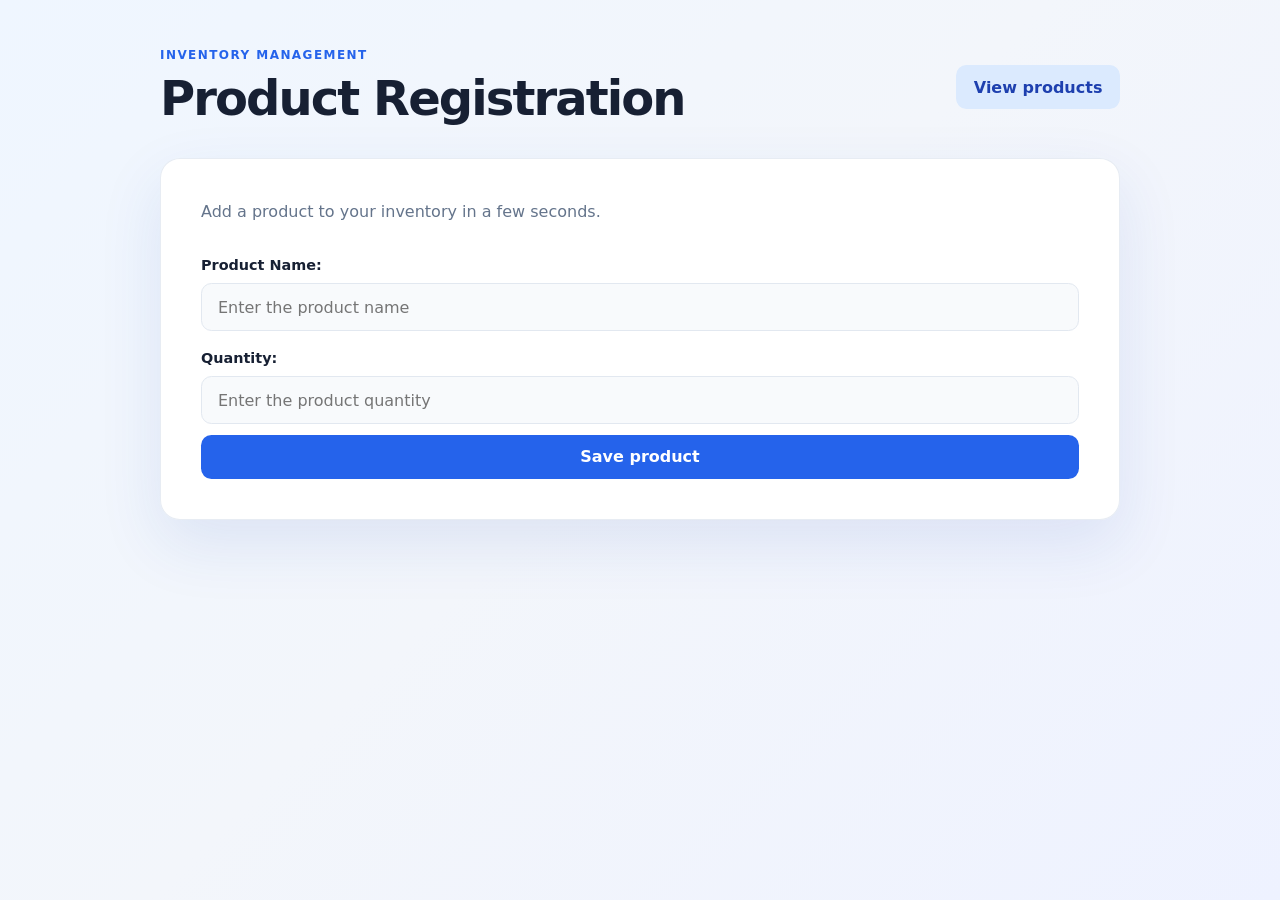
<file: frontend/index.html>
<!DOCTYPE html>
<html lang="en">
    <head>
        <meta charset="UTF-8">
        <meta name="viewport" content="width=device-width, initial-scale=1.0">
        <title>Product Registration</title>
        <link rel="stylesheet" href="styles.css">
    </head>
    <body>
        <main class="page-shell">
            <header class="page-header">
                <div>
                    <p class="eyebrow">Inventory management</p>
                    <h1>Product Registration</h1>
                </div>
                <a class="button button-secondary" href="products.html">View products</a>
            </header>
            <section class="card form-container">
                <p class="intro">Add a product to your inventory in a few seconds.</p>
            <form id="productForm">
                <label for="product_name">Product Name:</label>
                <input type="text" id="product_name" name="product_name" placeholder="Enter the product name" required>

                <label for="amount">Quantity:</label>
                <input type="text" id="amount" name="amount" min="1" placeholder="Enter the product quantity" required>
                <button class="button button-primary" type="submit">Save product</button>
            </form>
            <div id="responseMessage" class="hidden" role="status"></div>
            </section>
        </main>
        <script src="script.js"></script>
    </body>
</html>
</file>
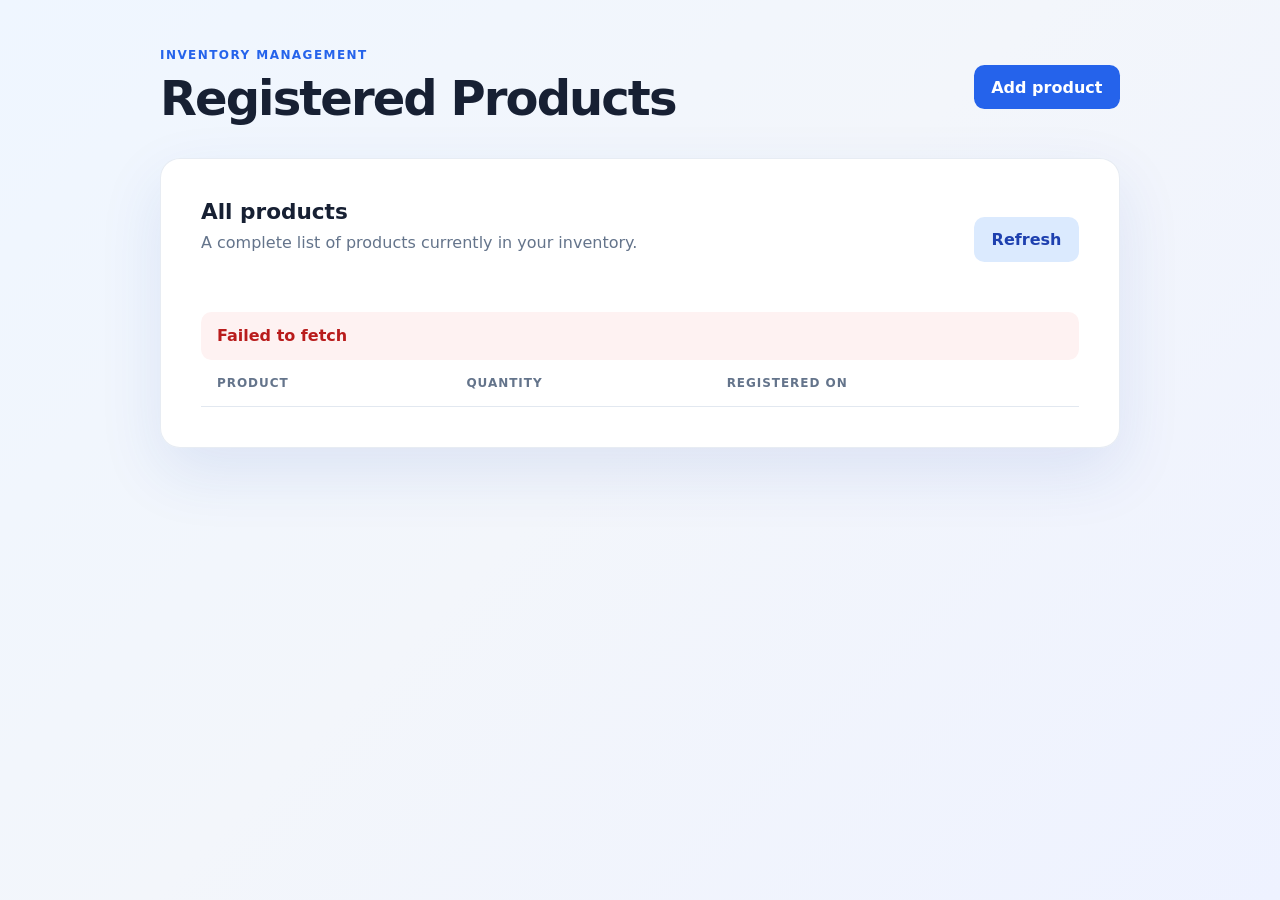
<file: frontend/products.html>
<!DOCTYPE html>
<html lang="en">
    <head>
        <meta charset="UTF-8">
        <meta name="viewport" content="width=device-width, initial-scale=1.0">
        <title>Products | Inventory</title>
        <link rel="stylesheet" href="styles.css">
    </head>
    <body>
        <main class="page-shell">
            <header class="page-header">
                <div>
                    <p class="eyebrow">Inventory management</p>
                    <h1>Registered Products</h1>
                </div>
                <a class="button button-primary" href="index.html">Add product</a>
            </header>
            <section class="card">
                <div class="section-heading">
                    <div>
                        <h2>All products</h2>
                        <p class="intro">A complete list of products currently in your inventory.</p>
                    </div>
                    <button class="button button-secondary" id="refreshButton" type="button">Refresh</button>
                </div>
                <div id="productsState" class="message hidden" role="status"></div>
                <div class="table-wrapper">
                    <table>
                        <thead>
                            <tr>
                                <th>Product</th>
                                <th>Quantity</th>
                                <th>Registered on</th>
                            </tr>
                        </thead>
                        <tbody id="productsTable"></tbody>
                    </table>
                </div>
            </section>
        </main>
        <script src="products.js"></script>
    </body>
</html>
</file>
<file: frontend/styles.css>
:root {
    --background: #f3f6fb;
    --surface: #ffffff;
    --text: #172033;
    --muted: #64748b;
    --border: #e2e8f0;
    --primary: #2563eb;
    --primary-dark: #1d4ed8;
    --success-background: #ecfdf5;
    --success-text: #047857;
    --error-background: #fef2f2;
    --error-text: #b91c1c;
}

* {
    box-sizing: border-box;
    margin: 0;
    padding: 0;
}

body {
    min-height: 100vh;
    background: linear-gradient(135deg, #eff6ff 0%, var(--background) 48%, #eef2ff 100%);
    color: var(--text);
    font-family: Inter, ui-sans-serif, system-ui, -apple-system, BlinkMacSystemFont, "Segoe UI", sans-serif;
}

.page-shell {
    width: min(100% - 2rem, 960px);
    margin: 0 auto;
    padding: 3rem 0;
}

.page-header,
.section-heading {
    align-items: center;
    display: flex;
    gap: 1.5rem;
    justify-content: space-between;
    margin-bottom: 2rem;
}

.eyebrow {
    color: var(--primary);
    font-size: 0.75rem;
    font-weight: 800;
    letter-spacing: 0.12em;
    margin-bottom: 0.5rem;
    text-transform: uppercase;
}

h1 {
    font-size: clamp(2rem, 5vw, 3rem);
    letter-spacing: -0.04em;
}

h2 {
    font-size: 1.35rem;
    margin-bottom: 0.4rem;
}

.card {
    background: rgba(255, 255, 255, 0.94);
    border: 1px solid rgba(226, 232, 240, 0.8);
    border-radius: 1.25rem;
    box-shadow: 0 1.5rem 4rem rgba(30, 64, 175, 0.1);
    padding: clamp(1.25rem, 4vw, 2.5rem);
}

.intro {
    color: var(--muted);
    line-height: 1.6;
    margin-bottom: 1.5rem;
}

form {
    display: grid;
    gap: 0.65rem;
}

label {
    font-size: 0.9rem;
    font-weight: 700;
    margin-top: 0.5rem;
}

input {
    background: #f8fafc;
    border: 1px solid var(--border);
    border-radius: 0.65rem;
    color: var(--text);
    font: inherit;
    padding: 0.85rem 1rem;
    transition: border-color 0.2s, box-shadow 0.2s;
}

input:focus {
    border-color: var(--primary);
    box-shadow: 0 0 0 3px rgba(37, 99, 235, 0.15);
    outline: none;
}

.button {
    border: 0;
    border-radius: 0.65rem;
    cursor: pointer;
    display: inline-block;
    font: inherit;
    font-weight: 700;
    padding: 0.8rem 1.1rem;
    text-align: center;
    text-decoration: none;
    transition: background 0.2s, transform 0.2s;
}

.button:hover {
    transform: translateY(-1px);
}

.button:disabled {
    cursor: wait;
    opacity: 0.6;
}

.button-primary {
    background: var(--primary);
    color: white;
}

.button-primary:hover {
    background: var(--primary-dark);
}

.button-secondary {
    background: #dbeafe;
    color: #1e40af;
}

.button-secondary:hover {
    background: #bfdbfe;
}

.message {
    border-radius: 0.65rem;
    font-weight: 600;
    margin-top: 1.25rem;
    padding: 0.9rem 1rem;
}

.message.info {
    background: #eff6ff;
    color: #1d4ed8;
}

.message.success {
    background: var(--success-background);
    color: var(--success-text);
}

.message.error {
    background: var(--error-background);
    color: var(--error-text);
}

.table-wrapper {
    overflow-x: auto;
}

table {
    border-collapse: collapse;
    min-width: 580px;
    width: 100%;
}

th,
td {
    border-bottom: 1px solid var(--border);
    padding: 1rem;
    text-align: left;
}

th {
    color: var(--muted);
    font-size: 0.75rem;
    letter-spacing: 0.08em;
    text-transform: uppercase;
}

tbody tr:hover {
    background: #f8fafc;
}

.quantity {
    background: #dbeafe;
    border-radius: 999px;
    color: #1e40af;
    display: inline-block;
    font-weight: 700;
    min-width: 2.25rem;
    padding: 0.25rem 0.65rem;
    text-align: center;
}

.hidden {
    display: none;
}
</file>
